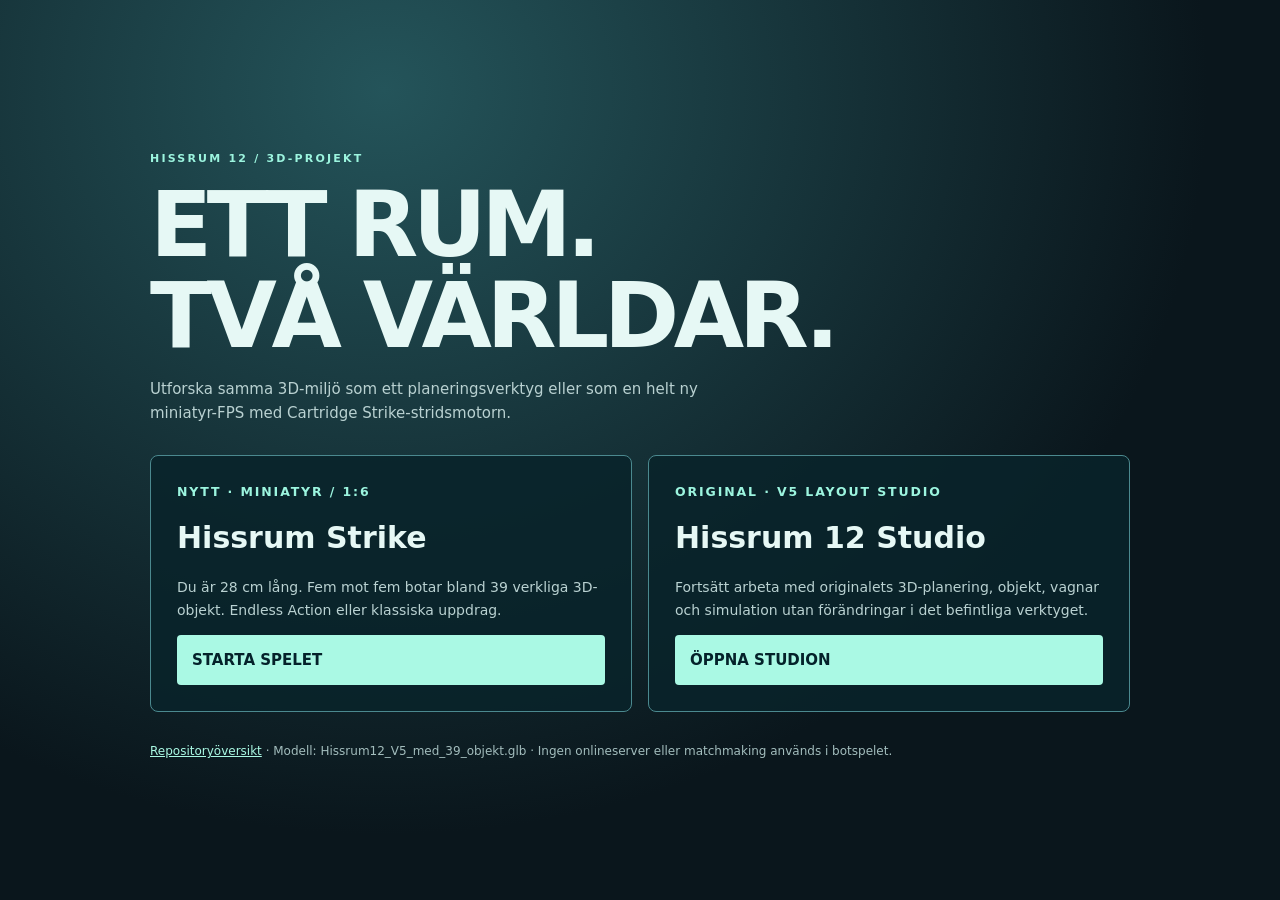
<file: index.html>
<!doctype html>
<html lang="sv"><head><meta charset="utf-8"><meta name="viewport" content="width=device-width,initial-scale=1">
<meta name="theme-color" content="#0a161c"><title>Hissrum 12 · Spel och Layout Studio</title>
<style>
:root{color-scheme:dark}*{box-sizing:border-box}body{margin:0;min-height:100dvh;background:radial-gradient(ellipse at 30% 10%,#24545a,#0a161c 65%);color:#e6f8f5;font:15px/1.6 system-ui,sans-serif;display:grid;place-items:center;padding:26px}
main{width:min(980px,100%)}.eyebrow{font-size:11px;letter-spacing:.2em;color:#9cf5df;font-weight:800}h1{font-size:clamp(48px,8vw,91px);line-height:1;letter-spacing:-.06em;margin:12px 0 16px}p{max-width:560px;color:#b9d1d1}section{display:grid;grid-template-columns:repeat(auto-fit,minmax(280px,1fr));gap:16px;margin:30px 0}
article{padding:26px;border:1px solid #4b898f;background:#09232bdb;border-radius:8px;display:flex;flex-direction:column;min-height:250px}article small{color:#9cf5df;letter-spacing:.15em;font-weight:700}h2{font-size:30px;margin:12px 0 0}article p{font-size:14px;flex:1}a.button{display:block;padding:13px 15px;border-radius:4px;font-weight:800;background:#aaf9e4;color:#04222a;text-decoration:none}a.button:hover{background:white}footer{color:#a3bdbd;font-size:12px}footer a{color:#aaf9e4}
</style></head><body><main><p class="eyebrow">HISSRUM 12 / 3D-PROJEKT</p><h1>ETT RUM.<br>TVÅ VÄRLDAR.</h1><p>Utforska samma 3D-miljö som ett planeringsverktyg eller som en helt ny miniatyr-FPS med Cartridge Strike-stridsmotorn.</p>
<section><article><small>NYTT · MINIATYR / 1:6</small><h2>Hissrum Strike</h2><p>Du är 28 cm lång. Fem mot fem botar bland 39 verkliga 3D-objekt. Endless Action eller klassiska uppdrag.</p><a class="button" href="games/hissrum-strike/">STARTA SPELET</a></article>
<article><small>ORIGINAL · V5 LAYOUT STUDIO</small><h2>Hissrum 12 Studio</h2><p>Fortsätt arbeta med originalets 3D-planering, objekt, vagnar och simulation utan förändringar i det befintliga verktyget.</p><a class="button" href="STARTA_HISSRUM_12_V5.html">ÖPPNA STUDION</a></article></section>
<footer><a href="README.md">Repositoryöversikt</a> · Modell: Hissrum12_V5_med_39_objekt.glb · Ingen onlineserver eller matchmaking används i botspelet.</footer>
</main></body></html>
</file>
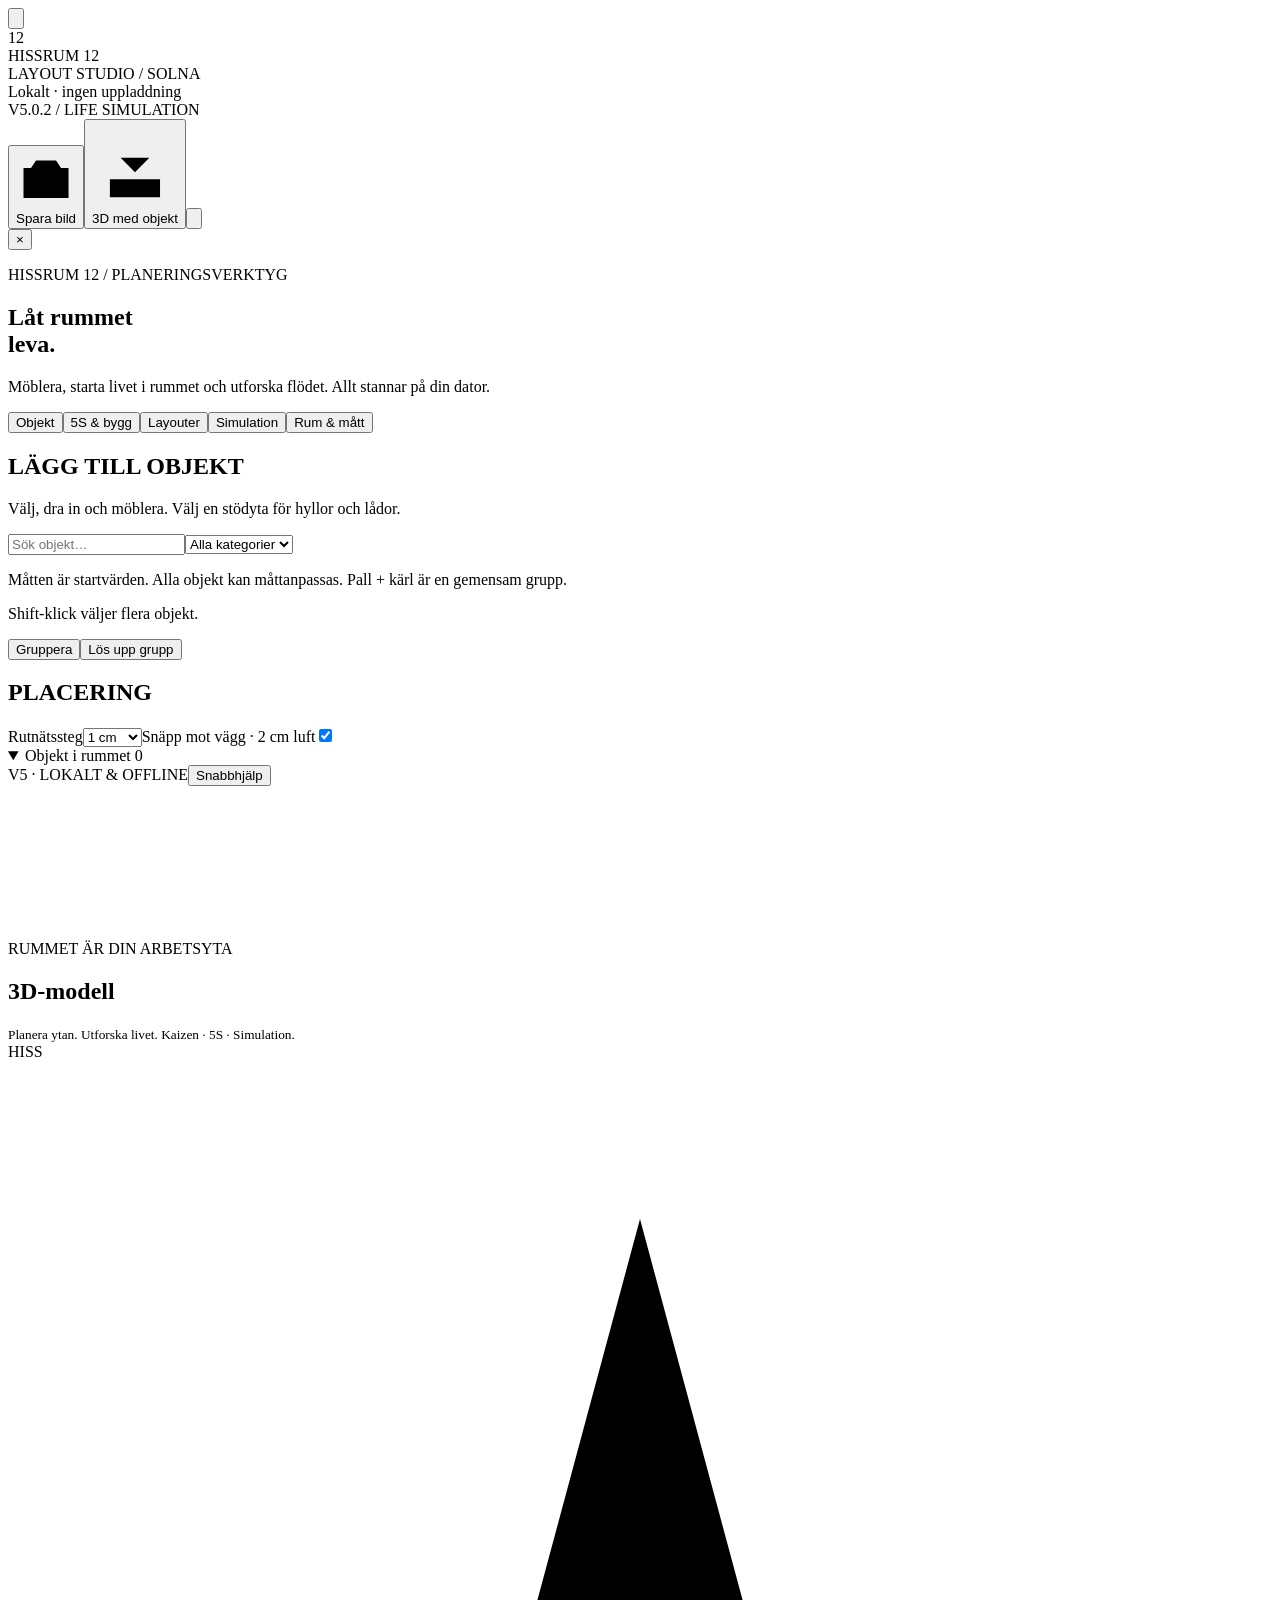
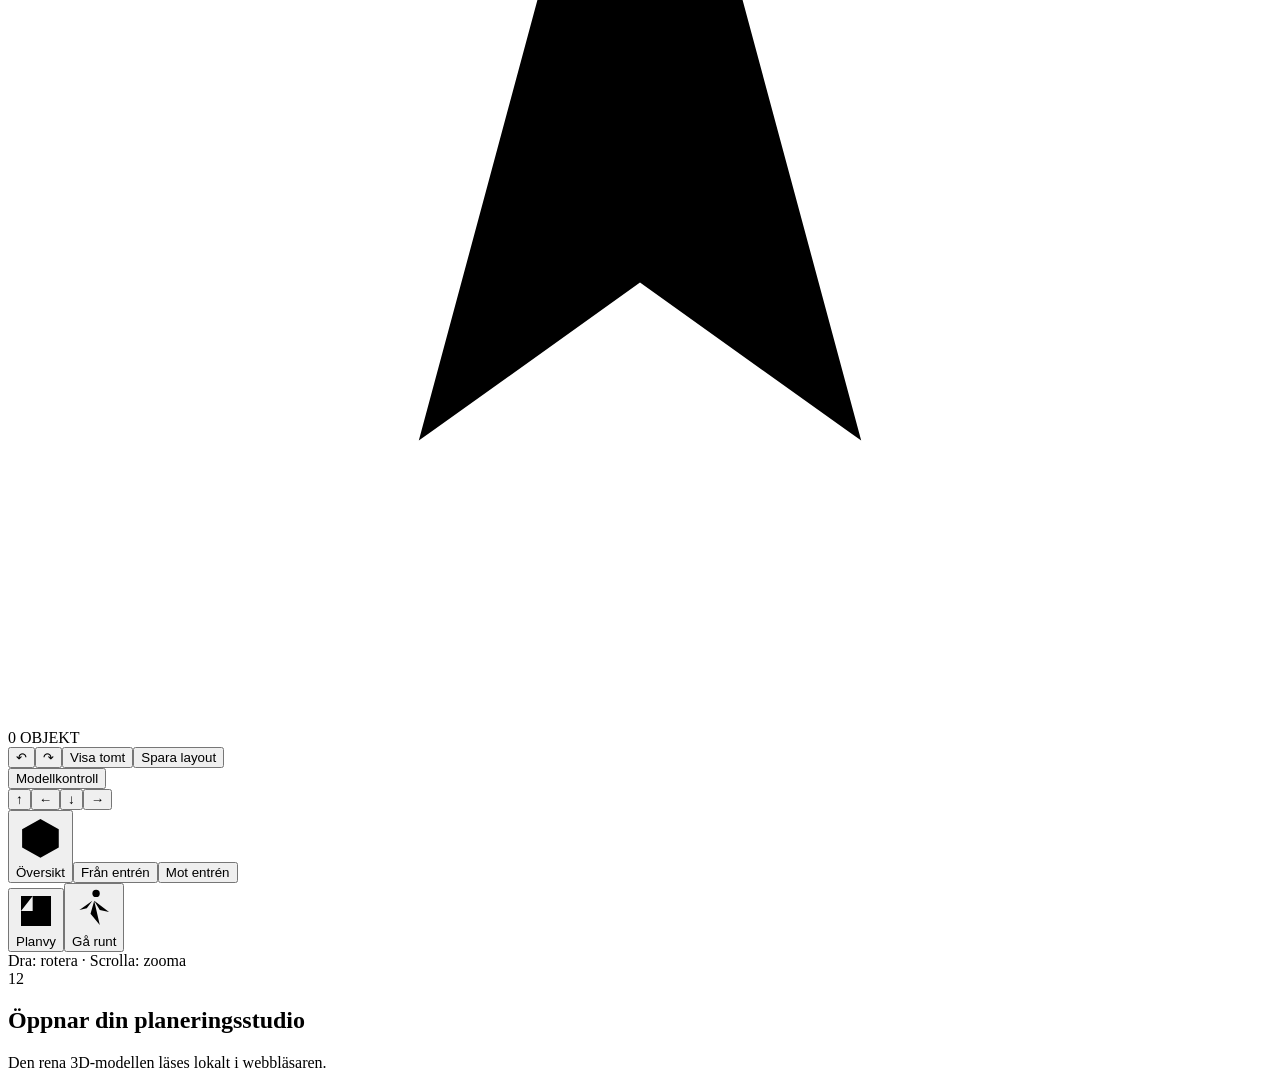
<file: template.html>
<!doctype html><html lang="sv"><head><meta charset="utf-8"><meta name="viewport" content="width=device-width,initial-scale=1,viewport-fit=cover"><meta name="color-scheme" content="light"><title>Hissrum 12 — Life Simulation V5.0.2</title><style>__CSS__</style></head><body>
<div id="app">
<header class="topbar"><div class="brand"><button id="menuButton" class="icon" title="Visa inställningar" aria-label="Visa inställningar"><svg viewBox="0 0 24 24"><path d="M4 7h16M4 12h16M4 17h16"/></svg></button><div class="brand-mark">12</div><div><div class="brand-line">HISSRUM 12</div><div class="brand-sub">LAYOUT STUDIO / SOLNA</div></div></div><div class="top-meta"><div class="local-badge"><i></i>Lokalt · ingen uppladdning</div><div class="version">V5.0.2 / LIFE SIMULATION</div><div class="top-actions"><button id="saveImage" class="text-button" title="Spara bilden"><svg viewBox="0 0 24 24"><path d="M8 5 6 8H3v12h18V8h-3l-2-3Z"/><circle cx="12" cy="13" r="3.5"/></svg><span>Spara bild</span></button><button id="saveGLB" class="text-button" title="Exportera rummet med alla placerade objekt som GLB"><svg viewBox="0 0 24 24"><path d="M12 3v11m-4-4 4 4 4-4M5 16v5h14v-5"/></svg><span>3D med objekt</span></button><button id="fullscreen" class="icon" title="Helskärm" aria-label="Helskärm"><svg viewBox="0 0 24 24"><path d="M8 3H3v5m13-5h5v5M3 16v5h5m13-5v5h-5"/></svg></button></div></div></header>
<aside class="sidebar planner-sidebar"><button id="closePanel" class="icon" aria-label="Stäng panel">×</button>
<div class="planner-intro"><p class="eyebrow">HISSRUM 12 / PLANERINGSVERKTYG</p><h1>Låt rummet<br><strong>leva.</strong></h1><p>Möblera, starta livet i rummet och utforska flödet. Allt stannar på din dator.</p></div>
<div class="planner-tabs" role="tablist" aria-label="Planeringspaneler"><button data-panel="objects" class="active" role="tab" aria-selected="true">Objekt</button><button data-panel="studio" role="tab" aria-selected="false">5S & bygg</button><button data-panel="layouts" role="tab" aria-selected="false">Layouter</button><button data-panel="simulation" role="tab" aria-selected="false">Simulation</button><button data-panel="room" role="tab" aria-selected="false">Rum & mått</button></div>
<div class="panel-body" data-content="objects">
<div id="catalogView"><div class="section-heading"><h2>LÄGG TILL OBJEKT</h2><span id="catalogCount"></span></div><p class="helper">Välj, dra in och möblera. Välj en stödyta för hyllor och lådor.</p><input id="catalogSearch" type="search" placeholder="Sök objekt…" aria-label="Sök i objektbiblioteket"><select id="catalogCategory" aria-label="Objektkategori"><option value="">Alla kategorier</option></select><div id="objectCatalog" class="object-catalog"></div><p class="subtle-note">Måtten är startvärden. Alla objekt kan måttanpassas. Pall + kärl är en gemensam grupp.</p></div>
<div id="objectInspector" hidden><button id="backToCatalog" class="back-link">← Lägg till fler objekt</button><div class="section-heading"><h2>VALT OBJEKT</h2><button id="deselectObject" class="link-small">Avmarkera</button></div>
<label class="field-label">Namn<input id="objectName" maxlength="60" autocomplete="off"></label>
<div class="dimension-fields"><label>Bredd · cm<input id="objectWidth" type="number" min="5" max="500" step="1"></label><label>Djup · cm<input id="objectDepth" type="number" min="5" max="500" step="1"></label><label>Höjd · cm<input id="objectHeight" type="number" min="4" max="400" step="1"></label></div>
<div class="dimension-fields two"><label>Underkant · cm<input id="objectY" type="number" min="0" max="350" step="1"></label><label>Montering<select id="objectMount"><option value="floor">Golv / stödyta</option><option value="north">Hissvägg</option><option value="south">Entrésida</option><option value="west">Vänster vägg</option><option value="east">Höger vägg</option></select></label></div>
<label class="field-label">Stödyta<select id="parentSurface"><option value="">Golv / fristående</option></select></label><button id="detachObject" class="link-small">Lossa från förälder</button>
<div id="paramEditor"></div><div class="mini-actions"><button id="rotate15">Vrid 15°</button><button id="placeAnother">Lägg till likadan</button></div>
<p id="dimensionNote" class="subtle-note"></p>
<div class="dimension-fields two"><label>Från vänster · cm<input id="objectX" type="number" step="1" min="-1000" max="1800"></label><label>Från hissvägg · cm<input id="objectZ" type="number" step="1" min="-1000" max="1800"></label></div><p class="micro-note">Positionen avser objektets mittpunkt.</p>
<div class="rotation-row"><button id="rotateLeft" title="Rotera 90° moturs">↶ 90°</button><label>Rotation · °<input id="objectRotation" type="number" min="0" max="359" step="15"></label><button id="rotateRight" title="Rotera 90° medurs">90° ↷</button></div>
<div class="inspector-actions"><button id="duplicateObject">Duplicera</button><button id="deleteObject" class="danger-button">Ta bort</button></div><label class="toggle-row">Lås placering & mått<input id="lockObject" type="checkbox"></label><div id="objectIssues" class="object-issues"></div></div>
<div class="group-controls"><p id="selectionCount" class="micro-note">Shift-klick väljer flera objekt.</p><div class="mini-actions"><button id="groupObjects">Gruppera</button><button id="ungroupObjects">Lös upp grupp</button></div></div><div class="snap-settings"><div class="section-heading"><h2>PLACERING</h2></div><label class="inline-field">Rutnätssteg<select id="snapGrid"><option value="0.01">1 cm</option><option value="0.05">5 cm</option><option value="0.1">10 cm</option><option value="0">Fritt</option></select></label><label class="toggle-row">Snäpp mot vägg · 2 cm luft<input type="checkbox" id="wallSnap" checked></label></div>
<details class="object-list-details" open><summary>Objekt i rummet <span id="objectListCount">0</span></summary><div id="objectList"></div></details>
</div>
<div class="panel-body" data-content="studio" hidden>
<div class="section-heading"><h2>5S GOLVTEJP</h2><span>Rita i planvy</span></div>
<label class="field-label">Tejptyp<select id="tapeStyle"><option value="yellow">Gul</option><option value="black">Svart</option><option value="red">Röd</option><option value="green">Grön</option><option value="blue">Blå</option><option value="white">Vit</option><option value="yellow-black">Gul / svart</option><option value="red-white">Röd / vit</option></select></label>
<div class="dimension-fields two"><label>Bredd · mm<select id="tapeWidth"><option value="0.025">25</option><option value="0.05" selected>50</option><option value="0.075">75</option></select></label><label>Utförande<select id="tapeDashed"><option value="">Heldragen</option><option value="1">Streckad</option></select></label></div>
<div class="mini-actions"><button id="drawTape">Rita golvtejp</button><button id="drawTapeRect">Rektangel</button></div><p class="subtle-note">Klicka och dra. Fortsätt från slutpunkten. Enter eller dubbelklick avslutar. Esc avbryter pågående ritning.</p>
<div id="tapeList"></div><div id="tapeEditor" hidden><label class="field-label">Markeringens namn<input id="tapeName" maxlength="60"></label><div class="dimension-fields two"><label>Segment<select id="tapeSegment"></select></label><label>Längd · cm<input id="tapeLength" type="number" min="1" step="1"></label></div><div class="dimension-fields two"><label>Start X · m<input id="tapeAX" type="number" step="0.01"></label><label>Start Z · m<input id="tapeAZ" type="number" step="0.01"></label><label>Slut X · m<input id="tapeBX" type="number" step="0.01"></label><label>Slut Z · m<input id="tapeBZ" type="number" step="0.01"></label></div><div class="mini-actions"><button id="rotateTape">Vrid 15°</button><button id="deleteTape">Ta bort tejp</button></div></div>
<div class="section-heading gap-top"><h2>FRI PASSAGE</h2></div><label class="field-label">Namn<input id="clearName" value="Håll fritt" maxlength="60"></label><label class="inline-field">Eget kontrollavstånd · cm<input id="clearMargin" type="number" min="0" max="200" value="0" step="5"></label><button id="drawClearZone" class="secondary-button">Rita område att hålla fritt</button><div id="clearZoneList"></div><p class="subtle-note">Dina planeringsantaganden. Kontrollerna är illustrativa och ger inget säkerhetsgodkännande.</p>
<div class="section-heading gap-top"><h2>CREFORM BUILDER</h2></div><p class="helper">Skapa en vagn, välj den och justera yttermått, rördiameter, hjul och hyllnivåer i objektpanelen.</p><button id="createBuilder" class="primary-button">Bygg en CREFORM-vagn</button>
</div>
<div class="panel-body" data-content="layouts" hidden>
<div class="section-heading"><h2>AKTUELL LAYOUT</h2></div><label class="field-label">Namn på förslaget<input id="layoutName" value="Mitt förslag" maxlength="60" autocomplete="off"></label><button id="saveVariant" class="primary-button">Spara som lokal variant</button><p id="autosaveState" class="save-state">Ändringar sparas lokalt i denna webbläsare.</p>
<div class="section-heading gap-top"><h2>SPARADE VARIANTER</h2></div><div id="savedVariants"></div>
<div class="section-heading gap-top"><h2>FLYTTA MELLAN DATORER</h2></div><div class="mini-actions"><button id="saveLayout">Exportera layout · JSON</button><button id="openLayout">Importera</button></div><input type="file" id="layoutFile" accept=".json,application/json"><p class="subtle-note">JSON innehåller objekt, mått och ytor. Spara en fil för säker förvaring. Lokal lagring är knuten till webbläsaren och kan rensas.</p>
<div class="section-heading gap-top"><h2>JÄMFÖR I SAMMA KAMERAVY</h2></div><div class="mini-actions"><button id="captureA">Spara A</button><button id="captureB">Spara B</button></div><div class="mini-actions"><button id="showA">Visa A</button><button id="showB">Visa B</button></div><div id="compareStats" class="subtle-note">Spara två möbleringar för att jämföra.</div><div class="section-heading gap-top"><h2>STARTPUNKTER</h2></div><select id="presetSelect" aria-label="Välj startlayout"><option value="waste">Tre waste-bin-pallplatser</option><option value="ipt">IPT-upphämtningsplats</option><option value="material">Material / rekvisitioner</option><option value="combined" selected>Kombinerat 5S-förslag</option></select><button id="exampleLayout" class="preset-card"><strong>Öppna vald startlayout</strong><span>Redigerbara objekt, tejp och stödytor.</span><small>Illustration att ändra – inte en godkänd layout.</small></button><button id="emptyLayout" class="secondary-button">Börja om med tomt rum</button><p class="subtle-note">Ångra finns. Inga råa skanningsrester läggs tillbaka.</p>
</div>
<div class="panel-body" data-content="simulation" hidden>
<div class="sim-hero"><span class="eyebrow">SIMULATION → PEOPLE</span><h2>Lite mer liv.</h2><p>Välj en kollega och klicka på golvet.</p><div class="sim-status-row"><span id="simStatus">Simulation pausad</span><span id="simCount">0 personer</span></div></div>
<div class="sim-controls"><button id="simStart" class="primary-button">▶ Starta</button><button id="simPause">Ⅱ Pausa</button><button id="simReset" title="Återgå till personernas startpositioner och rensa tillfälliga föremål">↺ Återställ</button></div>
<label class="inline-field">Hastighet<select id="simSpeed"><option value="0.5">0,5×</option><option value="1" selected>1×</option><option value="2">2×</option><option value="4">4×</option></select></label>
<div id="peopleCatalog" class="people-catalog"></div>
<div id="personInspector" class="person-inspector" hidden><div class="section-heading"><h2>VALD PERSON</h2><button id="personDeselect" class="link-small">Avmarkera</button></div>
<label class="field-label">Namn<input id="personName" maxlength="50"></label><label class="field-label">Utseende<select id="personAppearance"></select></label>
<div class="dimension-fields two"><label>Längd · cm<input id="personHeight" type="number" min="145" max="195" step="1"></label><label>Beteende<select id="personMode"><option value="roam">Fri vandring</option><option value="stationary">Stillastående</option><option value="handler">Material Handler</option></select></label></div>
<label class="toggle-row">Pausa individen<input id="personPaused" type="checkbox"></label><p id="personState" class="save-state"></p>
<div class="dimension-fields two"><label>Start X · m<input id="personX" type="number" step="0.01"></label><label>Start Z · m<input id="personZ" type="number" step="0.01"></label></div><p class="micro-note">Dra personen för ny startposition. Pilar flyttar 10 cm, Shift + pil 1 cm.</p>
<div class="mini-actions"><button id="personDuplicate">Duplicera</button><button id="personDelete" class="danger-button">Ta bort</button></div><button id="followPerson" class="secondary-button">Följ person</button></div>
<div class="section-heading gap-top"><h2>PERSONER I RUMMET</h2></div><div id="peopleList"></div><p id="simStats" class="sim-statistics">0 m gång · 0 s väntan</p>
<div id="simulationModes"></div>
<details class="gap-top"><summary>Prestanda & scenarier</summary><label class="inline-field">Högst antal personer<select id="simLimit"><option value="4">4 · lätt</option><option value="8">8 · normal</option><option value="12" selected>12 · utökad</option></select></label><label class="inline-field">Karaktärsdetalj<select id="simQuality"><option value="auto">Automatisk</option><option value="low">Låg</option><option value="high">Hög</option></select></label><label class="toggle-row">Ta med möbleringen vid export<input id="simIncludeLayout" type="checkbox"></label><div class="mini-actions"><button id="simExport">Spara scenario · JSON</button><button id="simImport">Läs in</button></div><input type="file" id="simFile" accept=".json,application/json" hidden><p class="subtle-note">Personer sparas bara när du väljer Spara scenario. Vanlig layout och lokal autosparning innehåller enbart möbleringen.</p></details>
<button id="photoMode" class="secondary-button">Fotoläge</button><p class="subtle-note">En leksimulering för layoutdiskussion. Fiktiva kollegor och förenklade flöden – ingen validerad analys av verklig personaltrafik.</p>
</div>
<div class="panel-body" data-content="room" hidden>
<section class="stats"><div class="stats-main">≈ 7,55 × 7,44 <span>m</span></div><div class="stats-sub">Tak: ca 3,23 / 2,53 m. Samma rekonstruerade rum som i V2.</div><div class="stats-foot">Skanningsbaserat. Inte kontrollmätt på plats.</div></section>
<section class="gap-top"><h2 class="section-title">HÖGRA HISS-DÖRRBLADET</h2><input id="doorAngle" type="range" min="0" max="90" step="1" value="0" aria-label="Hissdörrens öppningsvinkel"><div class="door-presets"><button data-door-angle="0">Stängd</button><button data-door-angle="45">45°</button><button data-door-angle="90">90°</button><output id="doorAngleValue">0°</output></div><label class="field-label">Öppningsriktning<select id="doorDirection"><option value="1">In i rummet</option><option value="-1">In i hissen</option></select></label><p class="subtle-note">Antagen gångjärnssida: höger karm sett mot hissen. Riktningen är valbar; verifiera mot verklig dörr. Visuell simulering.</p></section><section class="gap-top"><h2 class="section-title">GODSHISS 12</h2><div class="door-presets"><button id="elevator3">Våning 3</button><button id="elevator5">Våning 5</button><output id="elevatorStatus">Plan 3</output></div><label class="toggle-row">Kabinbelysning<input type="checkbox" id="elevatorLights" checked></label><label class="toggle-row">Hissljud<input type="checkbox" id="elevatorSound"></label><p class="subtle-note">Kabinen är uppskattad: 2,84 × 2,85 × 2,90 m. Våningsvalet visar en kort visuell resa. Byggnadens övriga plan simuleras inte.</p></section><section class="gap-top"><h2 class="section-title">VISNING</h2><div class="segmented" aria-label="Takläge"><button data-roof="open" class="active">Öppet</button><button data-roof="technical">Balk & rör</button><button data-roof="full">Helt tak</button></div><label class="toggle-row">Öppna väggar i översikt<input type="checkbox" id="toggleCut" checked></label><label class="toggle-row">Visa byggnadsnamn<input type="checkbox" id="toggleLabels" checked></label><label class="toggle-row">Neutral materialvy<input type="checkbox" id="toggleClay"></label><label class="toggle-row">Visa rutnät<input type="checkbox" id="toggleGrid"></label></section>
<section class="gap-top"><h2 class="section-title">MÅTT & YTOR <button class="link-small" id="clearAnnotations">Rensa</button></h2><div class="tools"><button class="tool-button" data-tool="measure">Mät på golvet</button><button class="tool-button" data-tool="zone">Markera yta</button></div><p class="subtle-note">Två klick mäter på golvet. Markera två objekt med Shift-klick och använd knappen nedan för avstånd mellan deras kanter.</p><button id="measureSelection" class="secondary-button">Mät mellan två valda objekt</button><button id="measureWall" class="secondary-button">Mät till närmaste vägg</button><div id="annotations"></div></section>
<section class="gap-top"><h2 class="section-title">MODELLKONTROLL</h2><label class="toggle-row">Visa illustrativa dörrzoner<input type="checkbox" id="showDoorZones" checked></label><label class="inline-field">Valt zondjup · cm<input type="number" id="doorDepth" min="20" max="300" step="10" value="100"></label><p class="subtle-note">Kontrollzonen är ett eget antagande. Hissdörrens illustrativa svep visas separat.</p><div id="allIssues"></div></section>
<details class="accuracy gap-top"><summary>Begränsningar och kontroller</summary><p>Varningskontrollen jämför objektens orienterade lådvolymer med varandra, väggkonturen, tre fasta hinder och valda dörrzoner. Den testar inte palltruckars svängradie, bärighet, ventilation, verklig dörrmekanik, tillgång till elskåp eller hela rör- och takgeometrin.</p><p>Föremål på samma nivå kontrolleras i höjd och plan. Förälder och innehåll undantas; passformen kontrolleras mot stödyta. Stödytor och dörrsvep är förenklade.</p><p>Kontrollmät innan något placeras i verkligheten. Inga varningar betyder inte att layouten är säker eller godkänd. Ingen uppladdning eller extern tjänst används.</p></details>
</div>
<div class="sidebar-foot"><span>V5 · LOKALT & OFFLINE</span><button id="helpButton" class="link-small">Snabbhjälp</button></div>
</aside>
<main id="viewport" class="viewport"><canvas id="scene" aria-label="Interaktiv 3D-modell och layoutverktyg för hissrum 12"></canvas><canvas id="hud" aria-hidden="true"></canvas><div class="scene-heading"><div class="kicker">RUMMET ÄR DIN ARBETSYTA</div><h2 id="headingMode">3D-modell</h2><small>Planera ytan. Utforska livet. Kaizen · 5S · Simulation.</small></div><div class="compass"><span>HISS</span><svg id="northNeedle" viewBox="0 0 40 40"><path d="m20 5 7 26-7-5-7 5Z" fill="currentColor" stroke="none"/><path d="M20 26v9"/></svg></div><div class="empty-chip" id="sceneCount">0 OBJEKT</div>
<div class="edit-bar no-camera"><button id="undoAction" aria-label="Ångra" title="Ångra · Ctrl Z">↶</button><button id="redoAction" aria-label="Gör om" title="Gör om · Ctrl Y">↷</button><span></span><button id="toggleFurniture" title="Visa eller dölj alla placerade objekt">Visa tomt</button><button id="jsonQuick" title="Exportera aktuell layout till fil">Spara layout</button></div>
<div id="personPlacement" class="placement-banner no-camera" hidden><span id="personPlacementText"></span><button id="cancelPersonPlacement">Avbryt</button></div><button id="photoSavePNG" class="no-camera photo-save" hidden>Spara bild · PNG</button><button id="exitPhoto" class="no-camera photo-exit" hidden>Avsluta fotoläge · Esc</button><div id="placementBanner" class="placement-banner no-camera" hidden><span></span><button id="cancelPlacement">Avbryt</button></div>
<div id="selectionBar" class="selection-bar no-camera" hidden><button id="selectionName" class="selection-name" title="Visa objektets mått och inställningar"></button><span></span><button id="quickRotate" title="Rotera 90° · R">↷ 90°</button><button id="quickDuplicate" title="Duplicera · Ctrl D">Kopiera</button><button id="quickDelete" class="danger-button" title="Ta bort · Delete">×</button></div>
<button id="checkSummary" class="check-summary no-camera">Modellkontroll</button>
<button id="toolCancel" hidden>Avsluta verktyg · Esc</button><div id="toast" class="toast" role="status"></div>
<div class="walk-pad" id="walkPad"><button class="up" data-key="w" aria-label="Gå framåt">↑</button><button class="left" data-key="a" aria-label="Gå åt vänster">←</button><button data-key="s" aria-label="Gå bakåt">↓</button><button data-key="d" aria-label="Gå åt höger">→</button></div>
<nav class="camera-bar no-camera" aria-label="Kameravyer"><button data-view="overview" class="active"><svg viewBox="0 0 24 24"><path d="m12 3 9 5v9l-9 5-9-5V8Zm0 10L3 8m9 5 9-5m-9 5v9"/></svg>Översikt</button><button data-view="entrance">Från entrén</button><button class="optional" data-view="lift">Mot entrén</button><div class="camera-divider"></div><button data-view="plan"><svg viewBox="0 0 24 24"><path d="M3 3h18v18H3Zm0 9h7V3m4 18v-7h7"/></svg>Planvy</button><button data-view="walk"><svg viewBox="0 0 24 24"><circle cx="13" cy="4" r="2"/><path d="m11 8-3 4-4 1m8-5 3 5 5 1M12 8l-2 7 5 6m-5-6-4 6"/></svg>Gå runt</button></nav><div class="hint" id="hintText">Dra: rotera · Scrolla: zooma</div><div id="loading" class="loading"><div class="load-mark">12</div><h2>Öppnar din planeringsstudio</h2><p>Den rena 3D-modellen läses lokalt i webbläsaren.</p></div></main>
</div><dialog id="helpDialog"><div class="dialog-top"><h2>Från layout till liv.</h2><button id="closeHelp" class="icon" aria-label="Stäng hjälp">×</button></div><p><strong>Simulation:</strong> Välj en kollega, klicka på golvet och tryck Starta. Personerna undviker möbler, följer egna vägar och kan pausas eller flyttas. Personer sparas separat via Spara scenario.</p><p><strong>Tips:</strong> Välj stödyta i objektpanelen för lådor och påsar. Shift-klick väljer flera. Gruppera skapar en flyttbar grupp. Golvtejp och CREFORM Builder finns under 5S & bygg.</p><p><strong>1.</strong> Välj ett objekt i biblioteket och klicka på golvet.</p><p><strong>2.</strong> Dra i objektet för att flytta det. Planvyn är enklast för exakt placering.</p><p><strong>3.</strong> Ändra mått, läge och rotation i panelen. Duplicera för att få flera likadana.</p><p><strong>4.</strong> Spara olika förslag under Layouter, eller exportera JSON till fil.</p><div class="shortcut-table"><span>Rotera 90°</span><kbd>R / Shift R</kbd><span>Duplicera</span><kbd>Ctrl D</kbd><span>Ta bort</span><kbd>Delete</kbd><span>Ångra / gör om</span><kbd>Ctrl Z / Ctrl Y</kbd><span>Finflytta</span><kbd>Pilar · Shift = 1 cm</kbd><span>Avsluta / avmarkera</span><kbd>Esc</kbd></div><p class="subtle-note">I rundvandring går du med WASD/pilar eller skärmknappar. Dra i bakgrunden för att rotera kameran. Mobil: välj objekt med ett tryck, flytta med ett finger; nyp på tom yta för att zooma.</p><p class="subtle-note">Detta är ett visuellt diskussionsunderlag. Objekten är generiska och måtten behöver kontrolleras. Dörrzoner är illustrativa, inte säkerhetsbesked.</p></dialog><script>const MODEL_INFO=__INFO__;const MODEL_GLB='__GLB__';</script><script>__CORE__</script><script>__PLANNER__</script><script>__APP__</script></body></html>
</file>
